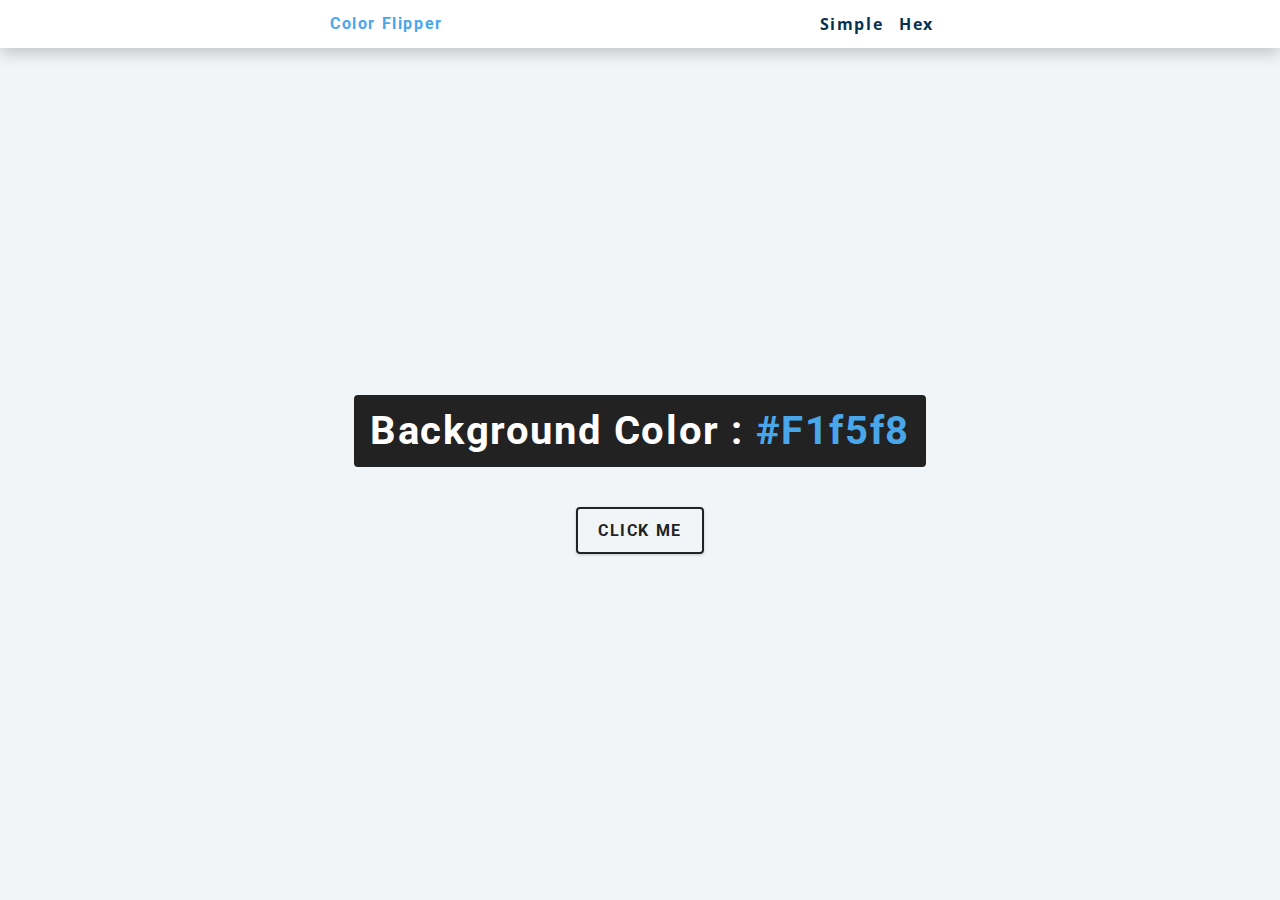
<file: Color Flipper/index.html>
<!DOCTYPE html>
<html lang="en">
<head>
    <meta charset="UTF-8">
    <meta name="viewport" content="width=device-width, initial-scale=1.0">
    <title>Color Flipper</title>
    <!--styles-->
    <link rel="stylesheet" href="style.css"/>
</head>
<body>
  <nav>
    <div class="nav-center">
      <h4>color flipper</h4>
      <ul class="nav-links">
        <li><a href="index.html">simple</a></li>
        <li><a href="hex.html">hex</a></li>
      </ul>
    </div>
  </nav>
  <main>
    <div class="container">
      <h2>background color : <span class="color">#f1f5f8</span></h2>
      <button class="btn btn-hero" id="btn">click me</button>
    </div>
  </main>
    <!--javascript-->
    <script src="script.js"></script>
</body>
</html>
</file>
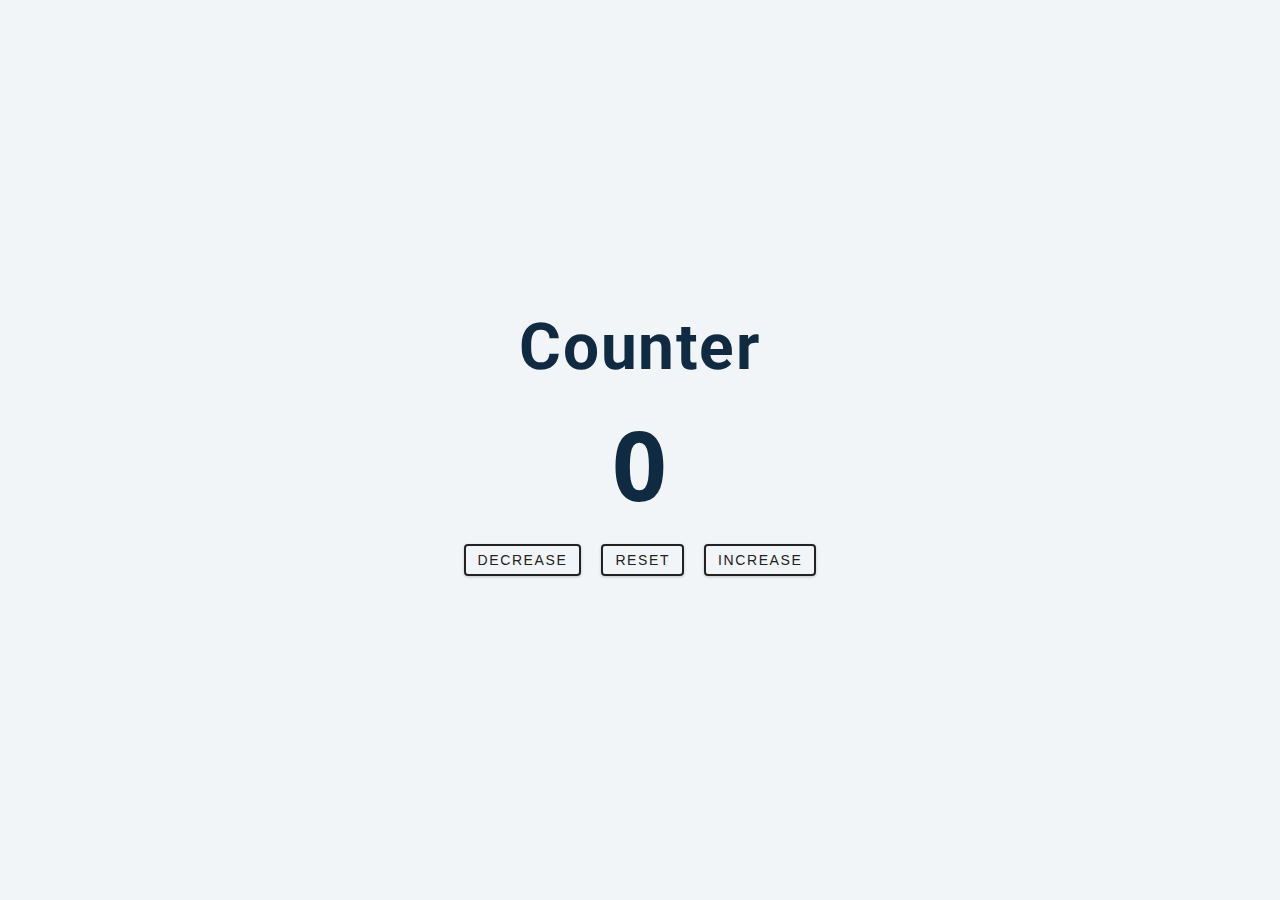
<file: Counter/index.html>
<!DOCTYPE html>
<html lang="en">
  <head>
    <meta charset="UTF-8" />
    <meta name="viewport" content="width=device-width, initial-scale=1.0" />
    <title>Counter</title>

    <!-- styles -->
    <link rel="stylesheet" href="style.css" />
  </head>
  <body>
    <main>
      <div class="container">
        <h1>counter</h1>
        <span id="value">0</span>
        <div class="button-container">
          <button class="btn decrease">decrease</button>
          <button class="btn reset">reset</button>
          <button class="btn increase">increase</button>
        </div>
      </div>
    </main>
    <!-- javascript -->
    <script src="script.js"></script>
  </body>
</html>
</file>
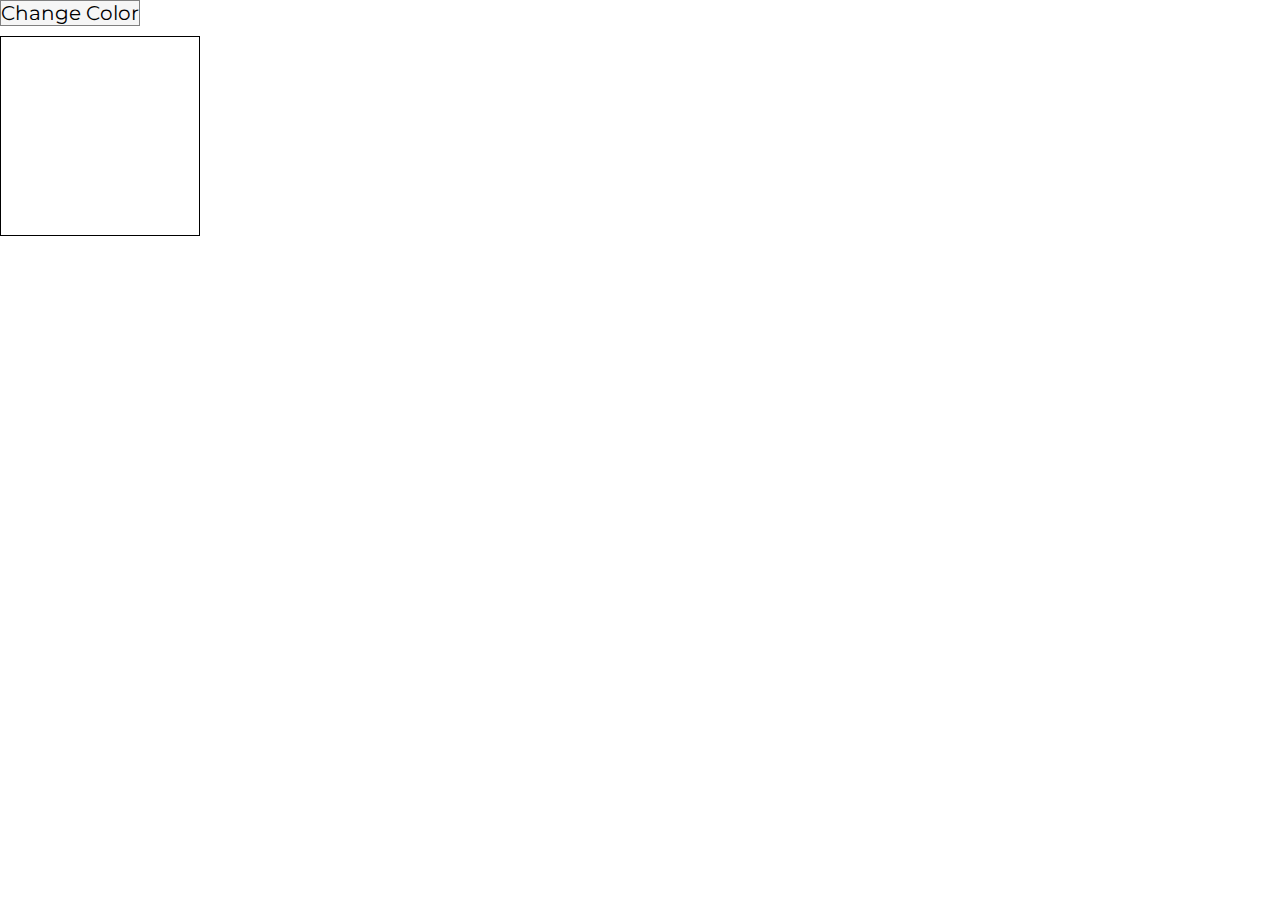
<file: Div Color Change/index.html>
<!DOCTYPE html>
<html lang="en">
<head>
    <meta charset="UTF-8">
    <meta http-equiv="X-UA-Compatible" content="IE=edge">
    <meta name="viewport" content="width=device-width, initial-scale=1.0">
    <title>Div Color Change</title>
    <link rel="stylesheet" href="style.css">
    <link href="https://fonts.googleapis.com/css2?family=Montserrat&display=swap" rel="stylesheet">
    <script defer src="script.js"></script>
</head>
<body>
    <button class="btn">Change Color</button>
    <div class="mydiv">
        
    </div>
</body>
</html>
</file>
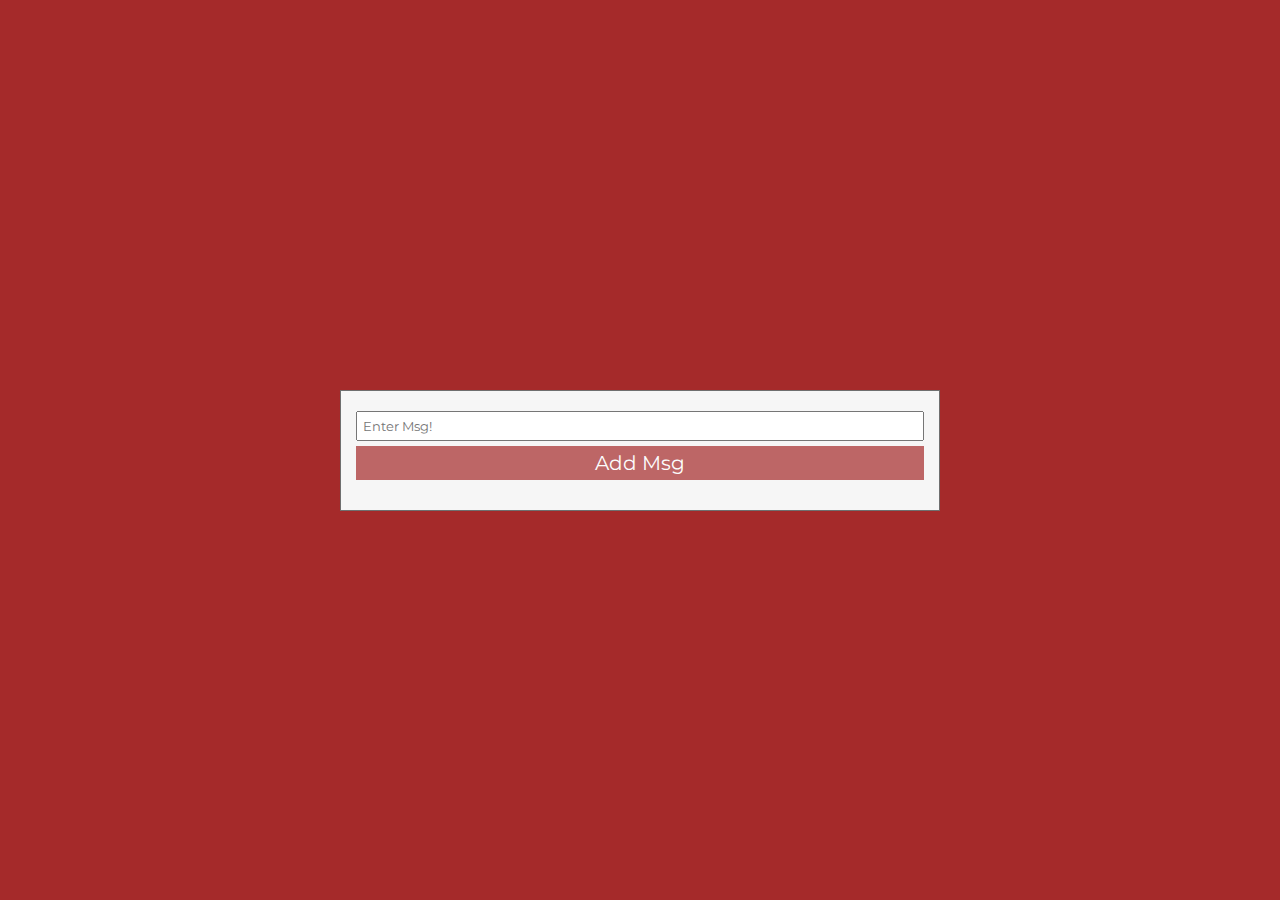
<file: Print Message App/index.html>
<!DOCTYPE html>
<html lang="en">
<head>
    <meta charset="UTF-8">
    <meta http-equiv="X-UA-Compatible" content="IE=edge">
    <meta name="viewport" content="width=device-width, initial-scale=1.0">
    <title>Print Message App</title>
    <link rel="stylesheet" href="style.css"/>
    <link href="https://fonts.googleapis.com/css2?family=Montserrat&family=Ubuntu:ital,wght@0,300;0,400;0,500;0,700;1,300;1,400;1,500;1,700&display=swap" rel="stylesheet">
    <script defer src="script.js"></script>
</head>
<body>
    <div class="print-message-box">
        <input type="text" placeholder="Enter Msg!" id="input"/>
        <button id="btn">Add Msg</button>
        <p id="msg"> </p>
    </div>
</body>
</html>
</file>
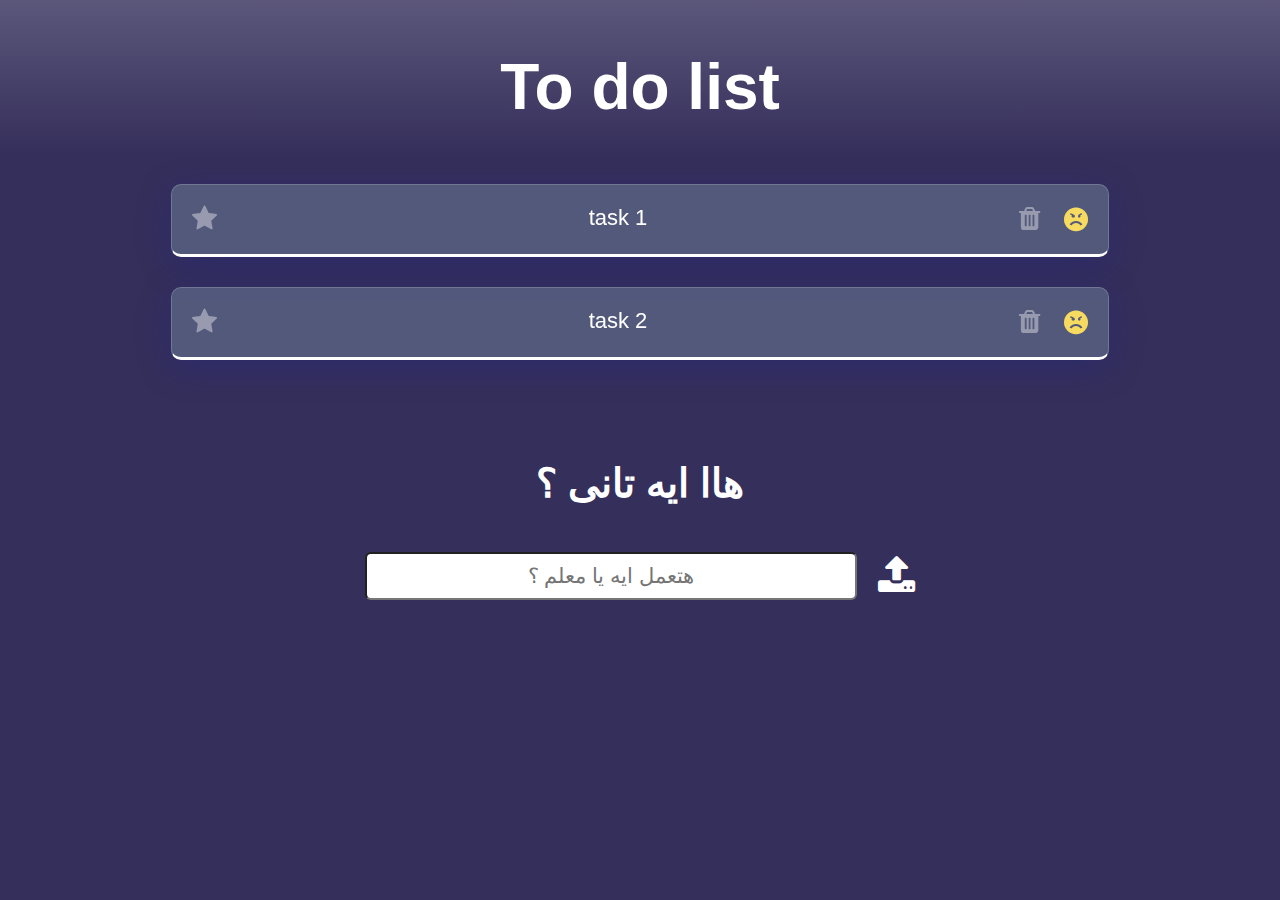
<file: To Do List/index.html>
<!DOCTYPE html>
<html lang="en">
  <head>
    <meta charset="UTF-8" />
    <meta http-equiv="X-UA-Compatible" content="IE=edge" />
    <meta name="viewport" content="width=device-width, initial-scale=1.0" />
    <title>to do list</title>

    <link rel="stylesheet" href="icomoon/style.css" />

    <link rel="stylesheet" href="style.css" />
    <script defer src="main.js"></script>
  </head>

  <body>
    <h1>To do list</h1>

    <section id="container">

      <div class="task">
        <span class="icon-star icon"> </span>
        <p class="task-text">task 1</p>
  
        <div>
          <span class="icon-trash icon"> </span>
  
          <span class="icon-angry2 icon"> </span>
        </div>
  
        <!-- -->
      </div>



      <div class="task">
        <span class="icon-star icon"> </span>
        <p class="task-text">task 2</p>
  
        <div>
          <span class="icon-trash icon"> </span>
  
          <span class="icon-angry2 icon"> </span>
        </div>
  
        <!-- <span class="icon-heart">   </span> -->
      </div>

    </section>


    


    

<h2 lang="ar">
    هاا ايه تانى ؟
</h2>

      <form>
        <input lang="ar"  type="text"  placeholder="هتعمل ايه يا معلم ؟"  >
        <button class="icon-upload">     </button>
      </form>


  </body>
</html>
</file>
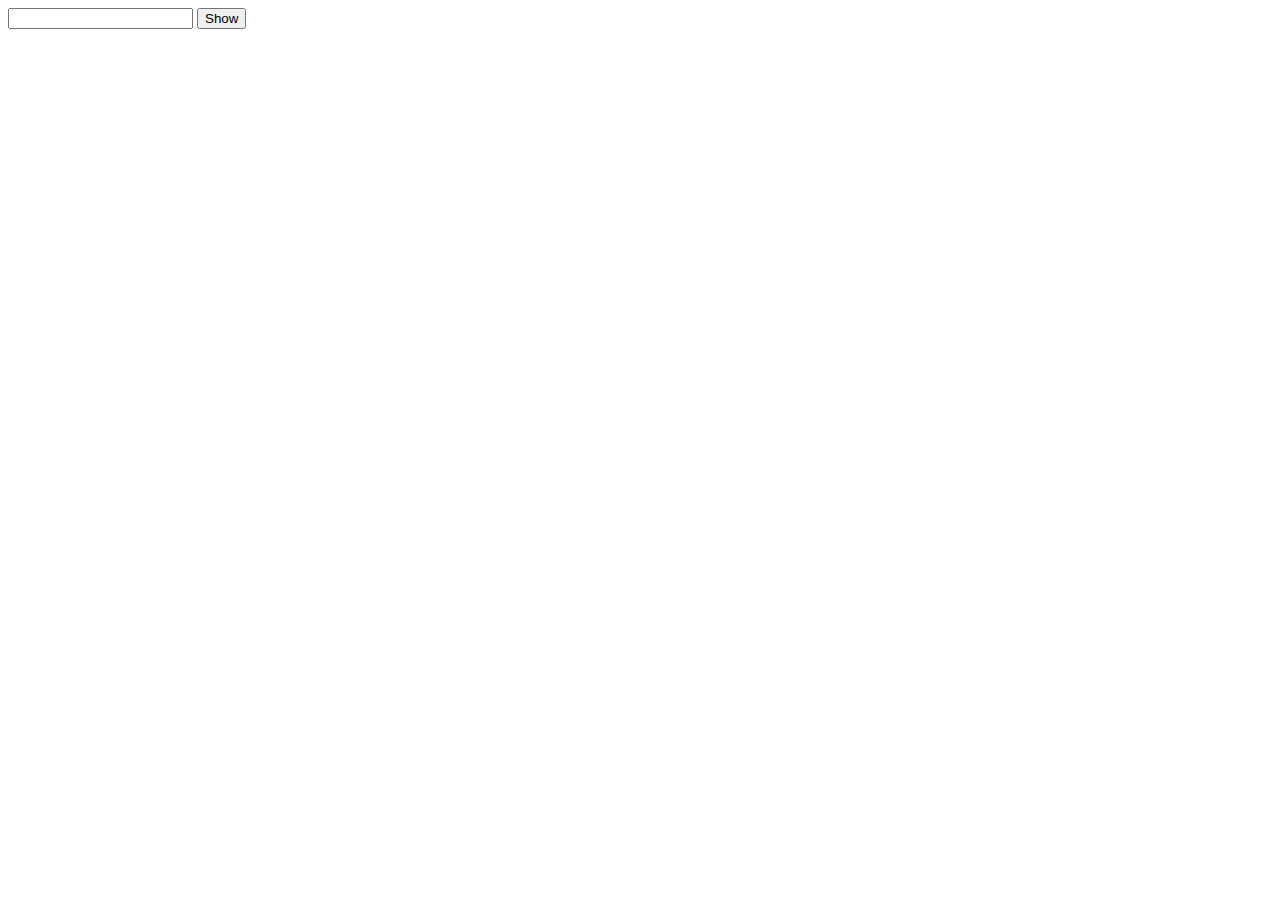
<file: Toggle Password/index.html>
<!DOCTYPE html>
<html lang="en">
<head>
    <meta charset="UTF-8">
    <meta http-equiv="X-UA-Compatible" content="IE=edge">
    <meta name="viewport" content="width=device-width, initial-scale=1.0">
    <title>Toggle Password</title>
    <script defer src="script.js"></script>
</head>
<body>
    <input type="password" id="myInput">
    <button id="btn" data-text="show">Show</button>
</body>
</html>
</file>
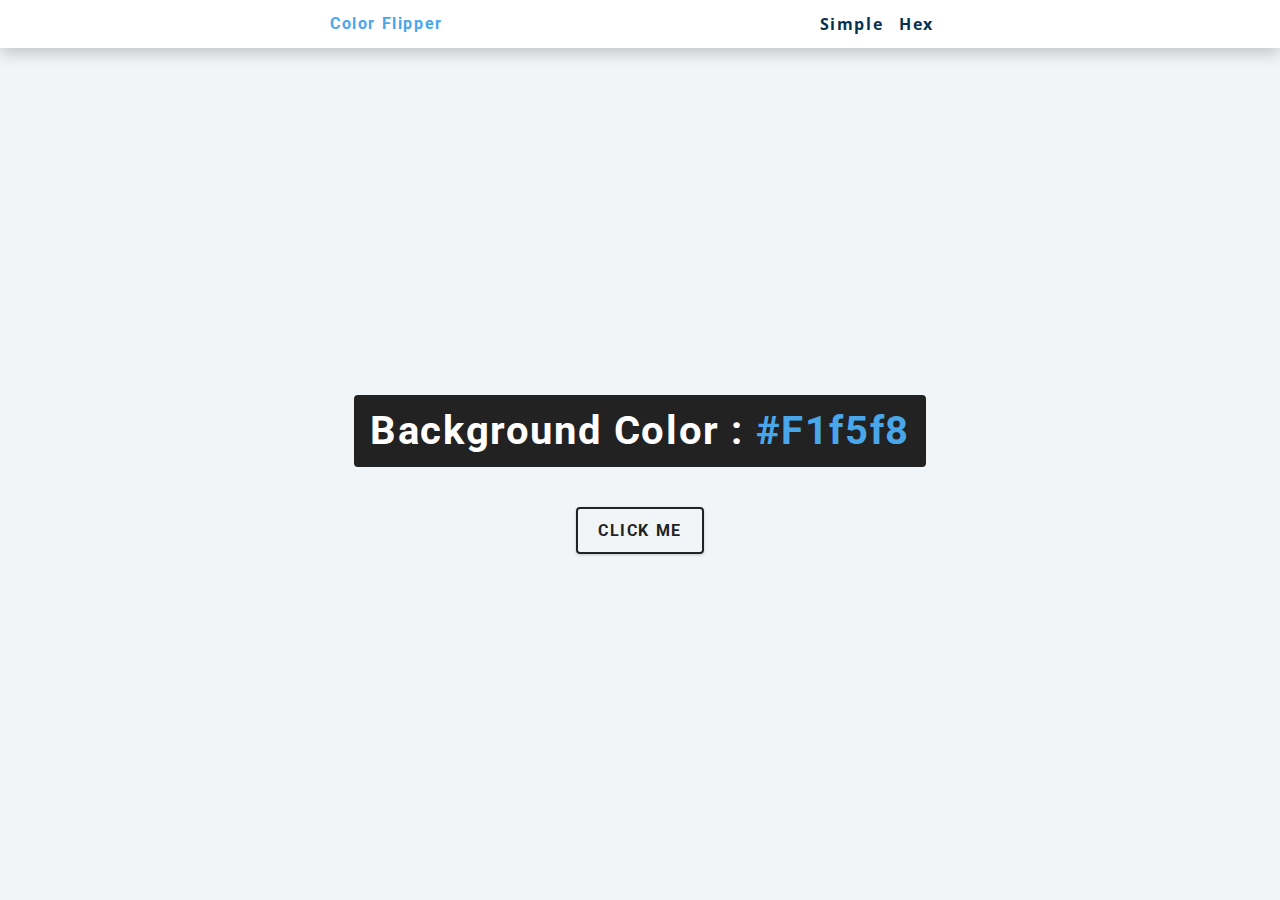
<file: Color Flipper/hex.html>
<!DOCTYPE html>
<html lang="en">
  <head>
    <meta charset="UTF-8" />
    <meta name="viewport" content="width=device-width, initial-scale=1.0" />
    <title>Color Flipper || Hex</title>

    <!-- styles -->
    <link rel="stylesheet" href="style.css" />
  </head>

  <body>
    <nav>
      <div class="nav-center">
        <h4>color flipper</h4>
        <ul class="nav-links">
          <li><a href="index.html">simple</a></li>
          <li><a href="hex.html">hex</a></li>
        </ul>
      </div>
    </nav>
    <main>
      <div class="container">
        <h2>background color : <span class="color">#f1f5f8</span></h2>
        <button class="btn btn-hero" id="btn">click me</button>
      </div>
    </main>
    <!-- javascript -->
    <script src="hex.js"></script>
  </body>
</html>
</file>
<file: Color Flipper/style.css>
/*
=============== 
Fonts
===============
*/
@import url("https://fonts.googleapis.com/css?family=Open+Sans|Roboto:400,700&display=swap");

/*
=============== 
Variables
===============
*/

:root {
  /* dark shades of primary color*/
  --clr-primary-1: hsl(205, 86%, 17%);
  --clr-primary-2: hsl(205, 77%, 27%);
  --clr-primary-3: hsl(205, 72%, 37%);
  --clr-primary-4: hsl(205, 63%, 48%);
  /* primary/main color */
  --clr-primary-5: hsl(205, 78%, 60%);
  /* lighter shades of primary color */
  --clr-primary-6: hsl(205, 89%, 70%);
  --clr-primary-7: hsl(205, 90%, 76%);
  --clr-primary-8: hsl(205, 86%, 81%);
  --clr-primary-9: hsl(205, 90%, 88%);
  --clr-primary-10: hsl(205, 100%, 96%);
  /* darkest grey - used for headings */
  --clr-grey-1: hsl(209, 61%, 16%);
  --clr-grey-2: hsl(211, 39%, 23%);
  --clr-grey-3: hsl(209, 34%, 30%);
  --clr-grey-4: hsl(209, 28%, 39%);
  /* grey used for paragraphs */
  --clr-grey-5: hsl(210, 22%, 49%);
  --clr-grey-6: hsl(209, 23%, 60%);
  --clr-grey-7: hsl(211, 27%, 70%);
  --clr-grey-8: hsl(210, 31%, 80%);
  --clr-grey-9: hsl(212, 33%, 89%);
  --clr-grey-10: hsl(210, 36%, 96%);
  --clr-white: #fff;
  --clr-red-dark: hsl(360, 67%, 44%);
  --clr-red-light: hsl(360, 71%, 66%);
  --clr-green-dark: hsl(125, 67%, 44%);
  --clr-green-light: hsl(125, 71%, 66%);
  --clr-black: #222;
  --ff-primary: "Roboto", sans-serif;
  --ff-secondary: "Open Sans", sans-serif;
  --transition: all 0.3s linear;
  --spacing: 0.1rem;
  --radius: 0.25rem;
  --light-shadow: 0 5px 15px rgba(0, 0, 0, 0.1);
  --dark-shadow: 0 5px 15px rgba(0, 0, 0, 0.2);
  --max-width: 1170px;
  --fixed-width: 620px;
}
/*
=============== 
Global Styles
===============
*/

*,
::after,
::before {
  margin: 0;
  padding: 0;
  box-sizing: border-box;
}
body {
  font-family: var(--ff-secondary);
  background: var(--clr-grey-10);
  color: var(--clr-grey-1);
  line-height: 1.5;
  font-size: 0.875rem;
}
ul {
  list-style-type: none;
}
a {
  text-decoration: none;
}
h1,
h2,
h3,
h4 {
  letter-spacing: var(--spacing);
  text-transform: capitalize;
  line-height: 1.25;
  margin-bottom: 0.75rem;
  font-family: var(--ff-primary);
}
h1 {
  font-size: 3rem;
}
h2 {
  font-size: 2rem;
}
h3 {
  font-size: 1.25rem;
}
h4 {
  font-size: 0.875rem;
}
p {
  margin-bottom: 1.25rem;
  color: var(--clr-grey-5);
}
@media screen and (min-width: 800px) {
  h1 {
    font-size: 4rem;
  }
  h2 {
    font-size: 2.5rem;
  }
  h3 {
    font-size: 1.75rem;
  }
  h4 {
    font-size: 1rem;
  }
  body {
    font-size: 1rem;
  }
  h1,
  h2,
  h3,
  h4 {
    line-height: 1;
  }
}
/*  global classes */

/* section */
.section {
  padding: 5rem 0;
}

.section-center {
  width: 90vw;
  margin: 0 auto;
  max-width: 1170px;
}
@media screen and (min-width: 992px) {
  .section-center {
    width: 95vw;
  }
}
main {
  min-height: 100vh;
  display: grid;
  place-items: center;
}

/*
=============== 
Nav
===============
*/
nav {
  background: var(--clr-white);
  height: 3rem;
  display: grid;
  align-items: center;
  box-shadow: var(--dark-shadow);
}
.nav-center {
  width: 90vw;
  max-width: var(--fixed-width);
  margin: 0 auto;
  display: flex;
  align-items: center;
  justify-content: space-between;
}
.nav-center h4 {
  margin-bottom: 0;
  color: var(--clr-primary-5);
}
.nav-links {
  display: flex;
}
nav a {
  text-transform: capitalize;
  font-weight: 700;
  font-size: 1rem;
  color: var(--clr-primary-1);
  letter-spacing: var(--spacing);
  margin-right: 1rem;
}
nav a:hover {
  color: var(--clr-primary-5);
}
/*
=============== 
Container
===============
*/
main {
  min-height: calc(100vh - 3rem);
  display: grid;
  place-items: center;
}
.container {
  text-align: center;
}
.container h2 {
  background: var(--clr-black);
  color: var(--clr-white);
  padding: 1rem;
  border-radius: var(--radius);
  margin-bottom: 2.5rem;
}
.color {
  color: var(--clr-primary-5);
}
.btn-hero {
  font-family: var(--ff-primary);
  text-transform: uppercase;
  background: transparent;
  color: var(--clr-black);
  letter-spacing: var(--spacing);
  display: inline-block;
  font-weight: 700;
  transition: var(--transition);
  border: 2px solid var(--clr-black);
  cursor: pointer;
  box-shadow: 0 1px 3px rgba(0, 0, 0, 0.2);
  border-radius: var(--radius);
  font-size: 1rem;
  padding: 0.75rem 1.25rem;
}
.btn-hero:hover {
  color: var(--clr-white);
  background: var(--clr-black);
}
</file>
<file: Counter/style.css>
/*
=============== 
Fonts
===============
*/
@import url("https://fonts.googleapis.com/css?family=Open+Sans|Roboto:400,700&display=swap");

/*
=============== 
Variables
===============
*/

:root {
  /* dark shades of primary color*/
  --clr-primary-1: hsl(205, 86%, 17%);
  --clr-primary-2: hsl(205, 77%, 27%);
  --clr-primary-3: hsl(205, 72%, 37%);
  --clr-primary-4: hsl(205, 63%, 48%);
  /* primary/main color */
  --clr-primary-5: hsl(205, 78%, 60%);
  /* lighter shades of primary color */
  --clr-primary-6: hsl(205, 89%, 70%);
  --clr-primary-7: hsl(205, 90%, 76%);
  --clr-primary-8: hsl(205, 86%, 81%);
  --clr-primary-9: hsl(205, 90%, 88%);
  --clr-primary-10: hsl(205, 100%, 96%);
  /* darkest grey - used for headings */
  --clr-grey-1: hsl(209, 61%, 16%);
  --clr-grey-2: hsl(211, 39%, 23%);
  --clr-grey-3: hsl(209, 34%, 30%);
  --clr-grey-4: hsl(209, 28%, 39%);
  /* grey used for paragraphs */
  --clr-grey-5: hsl(210, 22%, 49%);
  --clr-grey-6: hsl(209, 23%, 60%);
  --clr-grey-7: hsl(211, 27%, 70%);
  --clr-grey-8: hsl(210, 31%, 80%);
  --clr-grey-9: hsl(212, 33%, 89%);
  --clr-grey-10: hsl(210, 36%, 96%);
  --clr-white: #fff;
  --clr-red-dark: hsl(360, 67%, 44%);
  --clr-red-light: hsl(360, 71%, 66%);
  --clr-green-dark: hsl(125, 67%, 44%);
  --clr-green-light: hsl(125, 71%, 66%);
  --clr-black: #222;
  --ff-primary: "Roboto", sans-serif;
  --ff-secondary: "Open Sans", sans-serif;
  --transition: all 0.3s linear;
  --spacing: 0.1rem;
  --radius: 0.25rem;
  --light-shadow: 0 5px 15px rgba(0, 0, 0, 0.1);
  --dark-shadow: 0 5px 15px rgba(0, 0, 0, 0.2);
  --max-width: 1170px;
  --fixed-width: 620px;
}
/*
=============== 
Global Styles
===============
*/

*,
::after,
::before {
  margin: 0;
  padding: 0;
  box-sizing: border-box;
}
body {
  font-family: var(--ff-secondary);
  background: var(--clr-grey-10);
  color: var(--clr-grey-1);
  line-height: 1.5;
  font-size: 0.875rem;
}
ul {
  list-style-type: none;
}
a {
  text-decoration: none;
}
h1,
h2,
h3,
h4 {
  letter-spacing: var(--spacing);
  text-transform: capitalize;
  line-height: 1.25;
  margin-bottom: 0.75rem;
  font-family: var(--ff-primary);
}
h1 {
  font-size: 3rem;
}
h2 {
  font-size: 2rem;
}
h3 {
  font-size: 1.25rem;
}
h4 {
  font-size: 0.875rem;
}
p {
  margin-bottom: 1.25rem;
  color: var(--clr-grey-5);
}
@media screen and (min-width: 800px) {
  h1 {
    font-size: 4rem;
  }
  h2 {
    font-size: 2.5rem;
  }
  h3 {
    font-size: 1.75rem;
  }
  h4 {
    font-size: 1rem;
  }
  body {
    font-size: 1rem;
  }
  h1,
  h2,
  h3,
  h4 {
    line-height: 1;
  }
}
/*  global classes */

/* section */
.section {
  padding: 5rem 0;
}

.section-center {
  width: 90vw;
  margin: 0 auto;
  max-width: 1170px;
}
@media screen and (min-width: 992px) {
  .section-center {
    width: 95vw;
  }
}
main {
  min-height: 100vh;
  display: grid;
  place-items: center;
}

/*
=============== 
Counter
===============
*/

main {
  min-height: 100vh;
  display: grid;
  place-items: center;
}
.container {
  text-align: center;
}
#value {
  font-size: 6rem;
  font-weight: bold;
}
.btn {
  text-transform: uppercase;
  background: transparent;
  color: var(--clr-black);
  padding: 0.375rem 0.75rem;
  letter-spacing: var(--spacing);
  display: inline-block;
  transition: var(--transition);
  font-size: 0.875rem;
  border: 2px solid var(--clr-black);
  cursor: pointer;
  box-shadow: 0 1px 3px rgba(0, 0, 0, 0.2);
  border-radius: var(--radius);
  margin: 0.5rem;
}
.btn:hover {
  color: var(--clr-white);
  background: var(--clr-black);
}
</file>
<file: Div Color Change/style.css>
*{
    margin: 0;
    padding: 0;
    box-sizing: border-box;
}

button{
    padding: 0;
    background-color:#f6f6f6;
    cursor: pointer;
    font-size: 20px;
    font-family:"Montserrat";
    border: 1px solid gray;
    margin-bottom:10px;
}

div{
    width: 200px;
    height: 200px;
    border: 1px solid #000;
}
</file>
<file: Print Message App/style.css>
*{
    margin: 0;
    padding: 0;
    box-sizing: border-box;
}

body{
    background-color: brown;
    height: 100vh;
    display: flex;
    justify-content: center;
    align-items: center;
    font-family: 'Montserrat', sans-serif;
}

.print-message-box{
    width: 600px;
    padding: 20px 15px;
    border: 1px solid #6f6f6f;
    background-color: #f6f6f6;
}

input,button{
    width: 100%;
    height: 40;
    padding: 5px;
    margin-bottom: 5px;
    font-family: 'Montserrat', sans-serif;
}

button{
    background-color: brown;
    color: #fff;
    font-size: 20px;
    cursor: pointer;
    opacity:0.7 ;
    transition: 0.7;
    border: 0;
}

button:hover{
    opacity:1;
}

p{
    color: green;
    font-size: 20px;
    margin: 5px 0 0 0;
}
</file>
<file: To Do List/icomoon/style.css>
@font-face {
  font-family: 'icomoon';
  src:  url('fonts/icomoon.eot?g1su1p');
  src:  url('fonts/icomoon.eot?g1su1p#iefix') format('embedded-opentype'),
    url('fonts/icomoon.ttf?g1su1p') format('truetype'),
    url('fonts/icomoon.woff?g1su1p') format('woff'),
    url('fonts/icomoon.svg?g1su1p#icomoon') format('svg');
  font-weight: normal;
  font-style: normal;
  font-display: block;
}

[class^="icon-"], [class*=" icon-"] {
  /* use !important to prevent issues with browser extensions that change fonts */
  font-family: 'icomoon' !important;
  speak: never;
  font-style: normal;
  font-weight: normal;
  font-variant: normal;
  text-transform: none;
  line-height: 1;

  /* Better Font Rendering =========== */
  -webkit-font-smoothing: antialiased;
  -moz-osx-font-smoothing: grayscale;
}

.icon-heart:before {
  content: "\f004";
}
.icon-star:before {
  content: "\f005";
}
.icon-upload:before {
  content: "\f093";
}
.icon-trash:before {
  content: "\f1f8";
}
.icon-angry2:before {
  content: "\e9ee";
}
</file>
<file: To Do List/style.css>
*{
    font-family: sans-serif;
    margin: 0;
    padding: 0;
}


body{
    background-color: #352f5b;
    color: #fff;
}

 h1{
    text-align: center;
    font-size: 4rem;

   
    padding-top: 50px;
    padding-bottom: 30px;

background-image: linear-gradient(to top, #352f5b, rgb(255, 255, 255, 0.19));

 }

 .task{
   
     margin-top: 30px;
     margin-bottom: 30px;
     width: 70vw;
     margin-left: auto;
     margin-right: auto;
padding:  20px;
display: flex;
justify-content: space-between;


     background: rgba(172, 214, 221, 0.25);
     box-shadow: 0 8px 32px 0 rgb(31 38 135 / 37%);
backdrop-filter: blur( 4px );
-webkit-backdrop-filter: blur( 4px );
border-radius: 10px;
border: 1px solid rgba( 255, 255, 255, 0.18 );
border-bottom: 3px solid #fff;
 }

 p{
     font-size: 22px;
 }



 .icon:hover{
    font-size: 26px;
    transition: 0.2s;
    cursor: pointer;
}

.icon-star, .icon-trash{
    opacity: 0.4;
    font-size: 27px;
}

.icon-star:hover{
    color: orange;
    opacity: 1;
    font-size: 29px;
}

.icon-trash{
    margin-right: 10px;
    font-size: 27px;
}


.icon-trash:hover{
color: rgb(255, 242, 217);
font-size: 29px;
opacity: 1;
}

.icon-angry2{
    color: rgb(247, 219, 97);
    font-size: 24px;
}


h2{
    font-size: 40px;
    text-align: center;
    margin-top: 100px;
    margin-bottom: 40px;
}

form{
    text-align: center;
}

input{
    padding: 10px 20px;
    border-radius: 6px;
    width: 35vw;
    font-size: 21px;
    text-align: center;
}



button {all: unset;}


.icon-upload{
    font-size: 40px;
   
    margin-left: 17px;
    
    position: relative;
    top: 9px;

 
}


.icon-upload:hover{ 
    font-size: 43px;
transition: 0.2s;
color: rgb(160, 250, 205);
 }

.dn{
    display: none;
}
.icon-heart{
    font-size:23px;
    color: rgb(255, 102, 102);
}

.icon-heart:hover{
    font-size:25px;
    transition: 0.2s;
}

.finish{
    text-decoration-line: line-through;
}

.orange{
    color: orange;
    opacity: 1;
}
</file>
